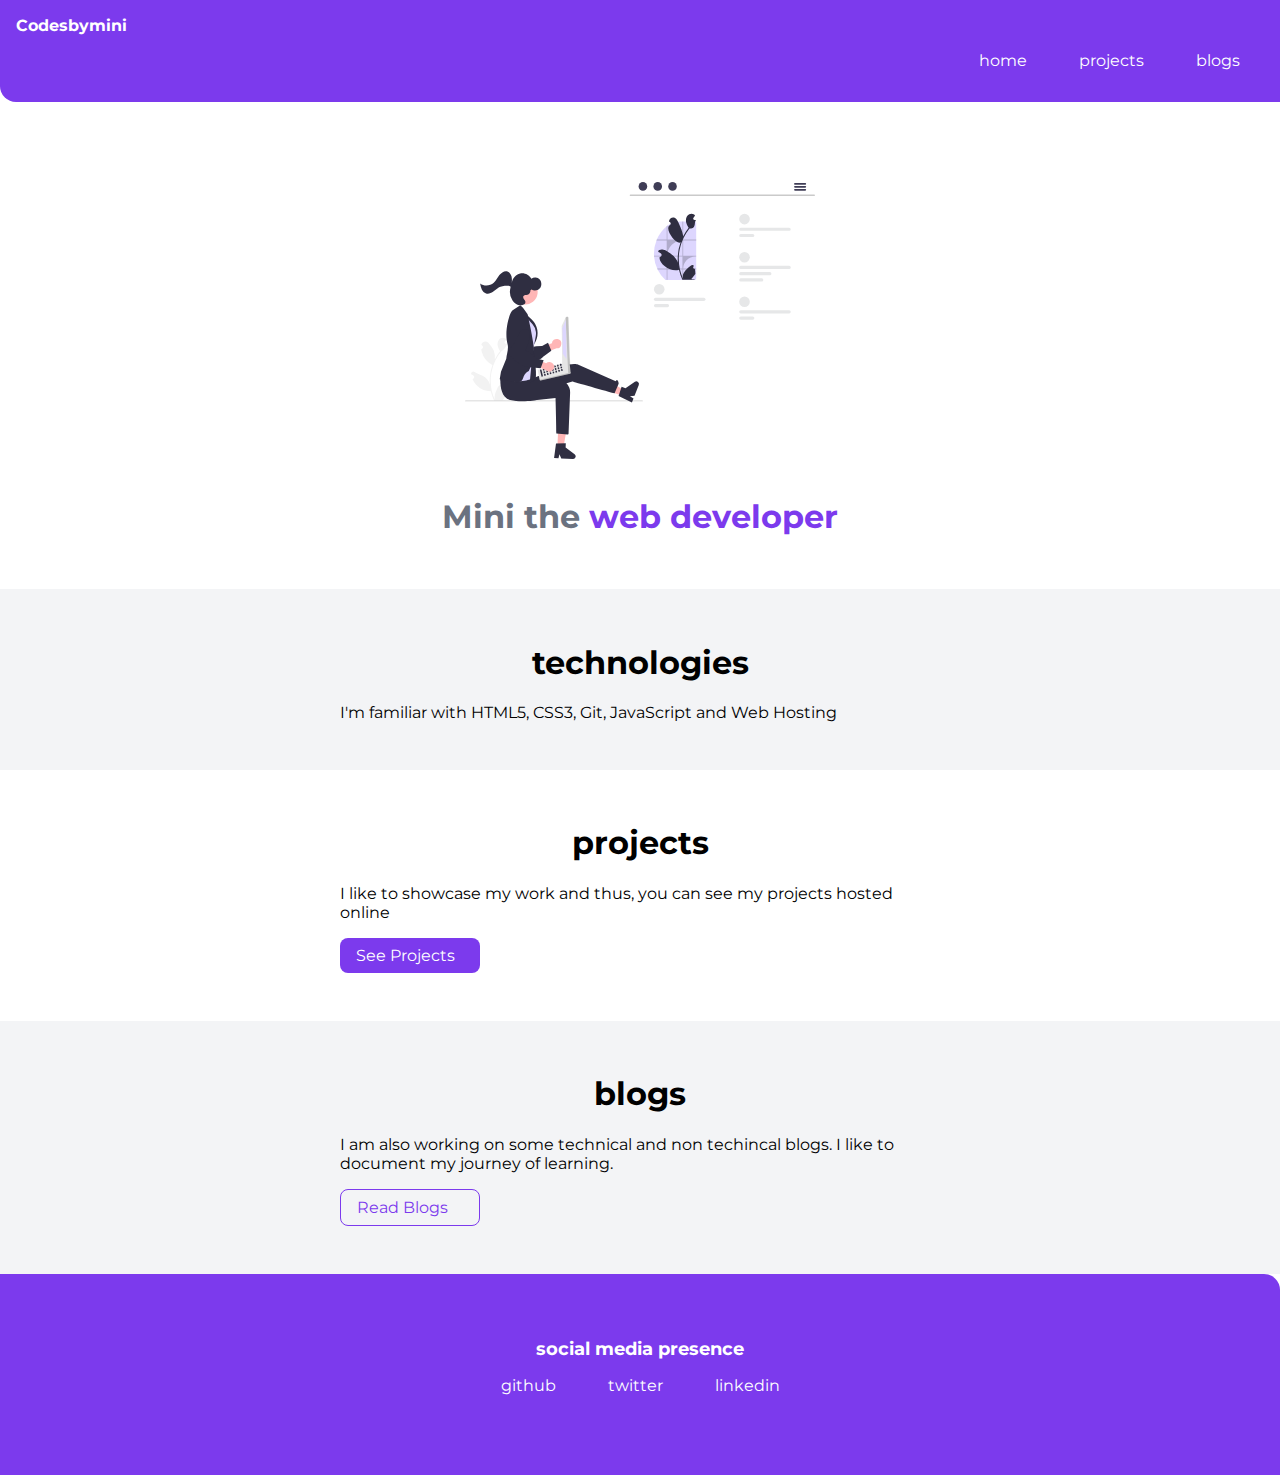
<file: index.html>
<!DOCTYPE html>
<html lang="en">
<head>
    <meta charset="UTF-8">
    <meta http-equiv="X-UA-Compatible" content="IE=edge">
    <meta name="viewport" content="width=device-width, initial-scale=1.0">
    <link rel="stylesheet" href="styles/style.css"/>
    <title>Portfolio - Minitha</title>
</head>
<body>
    <nav class="navigation">
        <div class="nav-brand">Codesbymini</div>
        <ul class="list-non-bullet nav-pills">
            <li class="list-item-inline">
                <a class="link" href="/">home</a>
            </li>
            <li class="list-item-inline">
                <a class="link" href="projects.html">projects</a>
            </li>
            <li class="list-item-inline">
                <a class="link" href="blogs.html">blogs</a>
            </li>
        </ul>
    </nav>

    <header class="hero">
        <img class="hero-img" src="images/maingimg.svg" />
        <h1 class="hero-heading">Mini the <span class="heading-inverted"> web developer</span></h1>
    </header>

    <section class="section ow">
        <div class="container container-center">
            <h1>technologies</h1>
            <p>I'm familiar with HTML5, CSS3, Git, JavaScript and Web Hosting</p>
        </div>
    </section>

    <section class="section">
        <div class="container container-center">
            <h1>projects</h1>
            <p>I like to showcase my work and thus, you can see my projects hosted online</p>
            <a class="link link-primary" href="projects.html">See Projects</a>
        </div>
    </section>

    <section class="section ow">
        <div class="container container-center">
            <h1>blogs</h1>
            <p>I am also working on some technical and non techincal blogs. I like to document my journey of learning.</p>
            <a class="link link-secondary" href="blogs.html">Read Blogs</a>
        </div>
    </section>

    <footer class="footer">
        <div class="footer-header">social media presence</div>
        <ul class="social-links list-non-bullet">
            <li class="list-item-inline">
                <a class="link" href="https://github.com/minijainn">
                    github
                </a>
            </li>
            <li class="list-item-inline">
                <a class="link" href="https://twitter.com/minijainn">
                    twitter
                </a>
            </li>
            <li class="list-item-inline">
                <a class="link" href="https://www.linkedin.com/in/mini03/">
                    linkedin
                </a>
            </li>
            
        </ul>
    </footer>
</body>
</html>
</file>
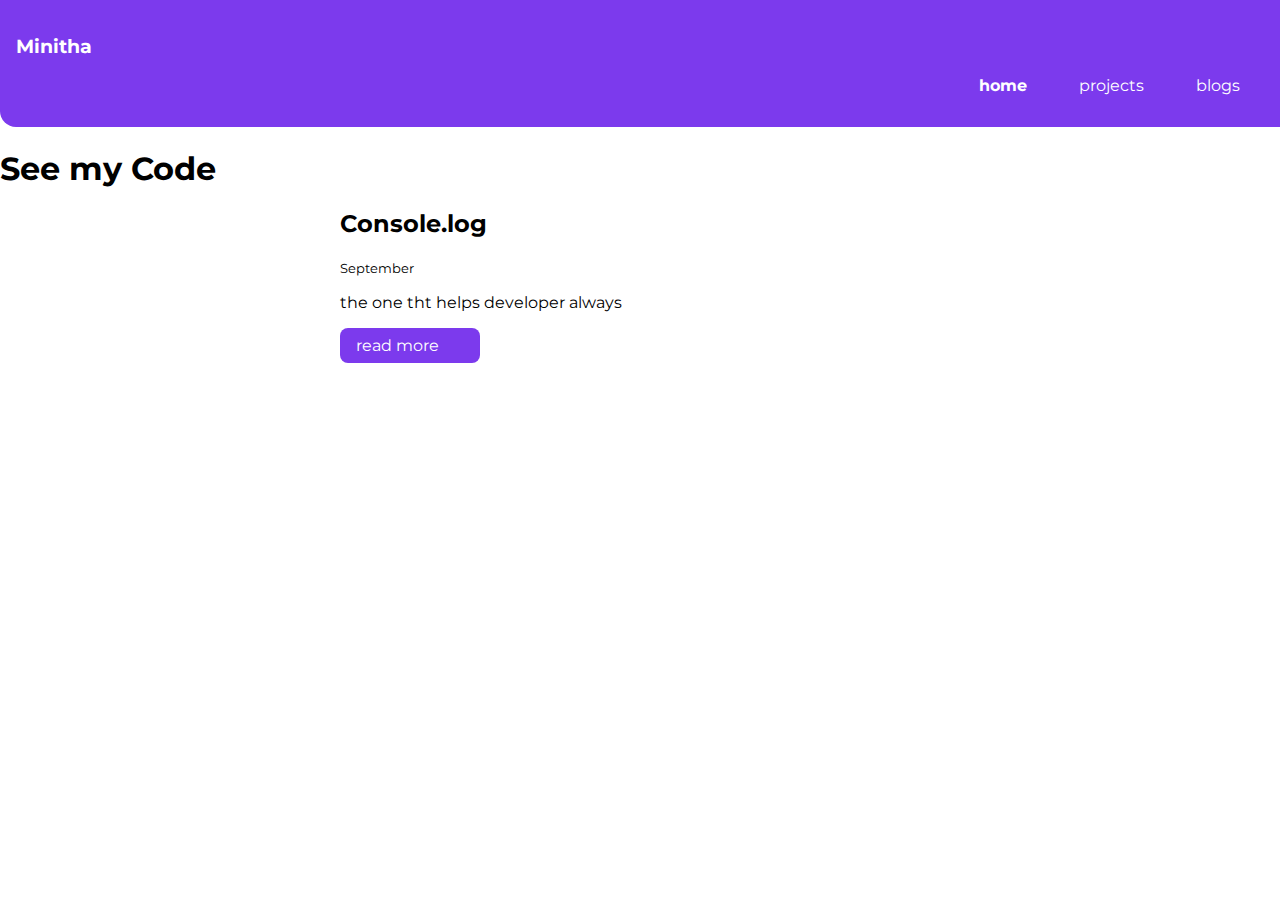
<file: blogs.html>
<!DOCTYPE html>
<html lang="en">
<head>
    <meta charset="UTF-8">
    <meta http-equiv="X-UA-Compatible" content="IE=edge">
    <meta name="viewport" content="width=device-width, initial-scale=1.0">
    <link rel="stylesheet" href="styles/style.css"/>
    <title>Blogs | Mini</title>
</head>
<body>
    <nav class="navigation" >
       <h3>Minitha</h3>
        <ul class="list-non-bullet nav-pills">
            <li class="list-item-inline">
                <a class="link link-active" href="index.html">home</a>
            </li>
            <li class="list-item-inline">
                <a class="link" href="projects.html">projects</a>
            </li>
            <li class="list-item-inline">
                <a class="link" href="blogs.html">blogs</a>
            </li>
        </ul>
    </nav>
    <header class="header">
        <div class="header-title">
        <h1>See my <span class="header-highlight">Code</span></h1>
        </div>
    </header>
    <ul class="list-non-bullet">
        <li>
            <div class="container container-center">
                <h2>Console.log</h2>
                <small>September</small>
                <p>the one tht helps developer always</p>
                <a class="link link-primary" href="https://replit.com/@minijainn/harry-potter-quiz?embed=1&output=1">read more</a>
                
            </div>
           
        </li>
       
       
    </ul>
</body>
</html>
</file>
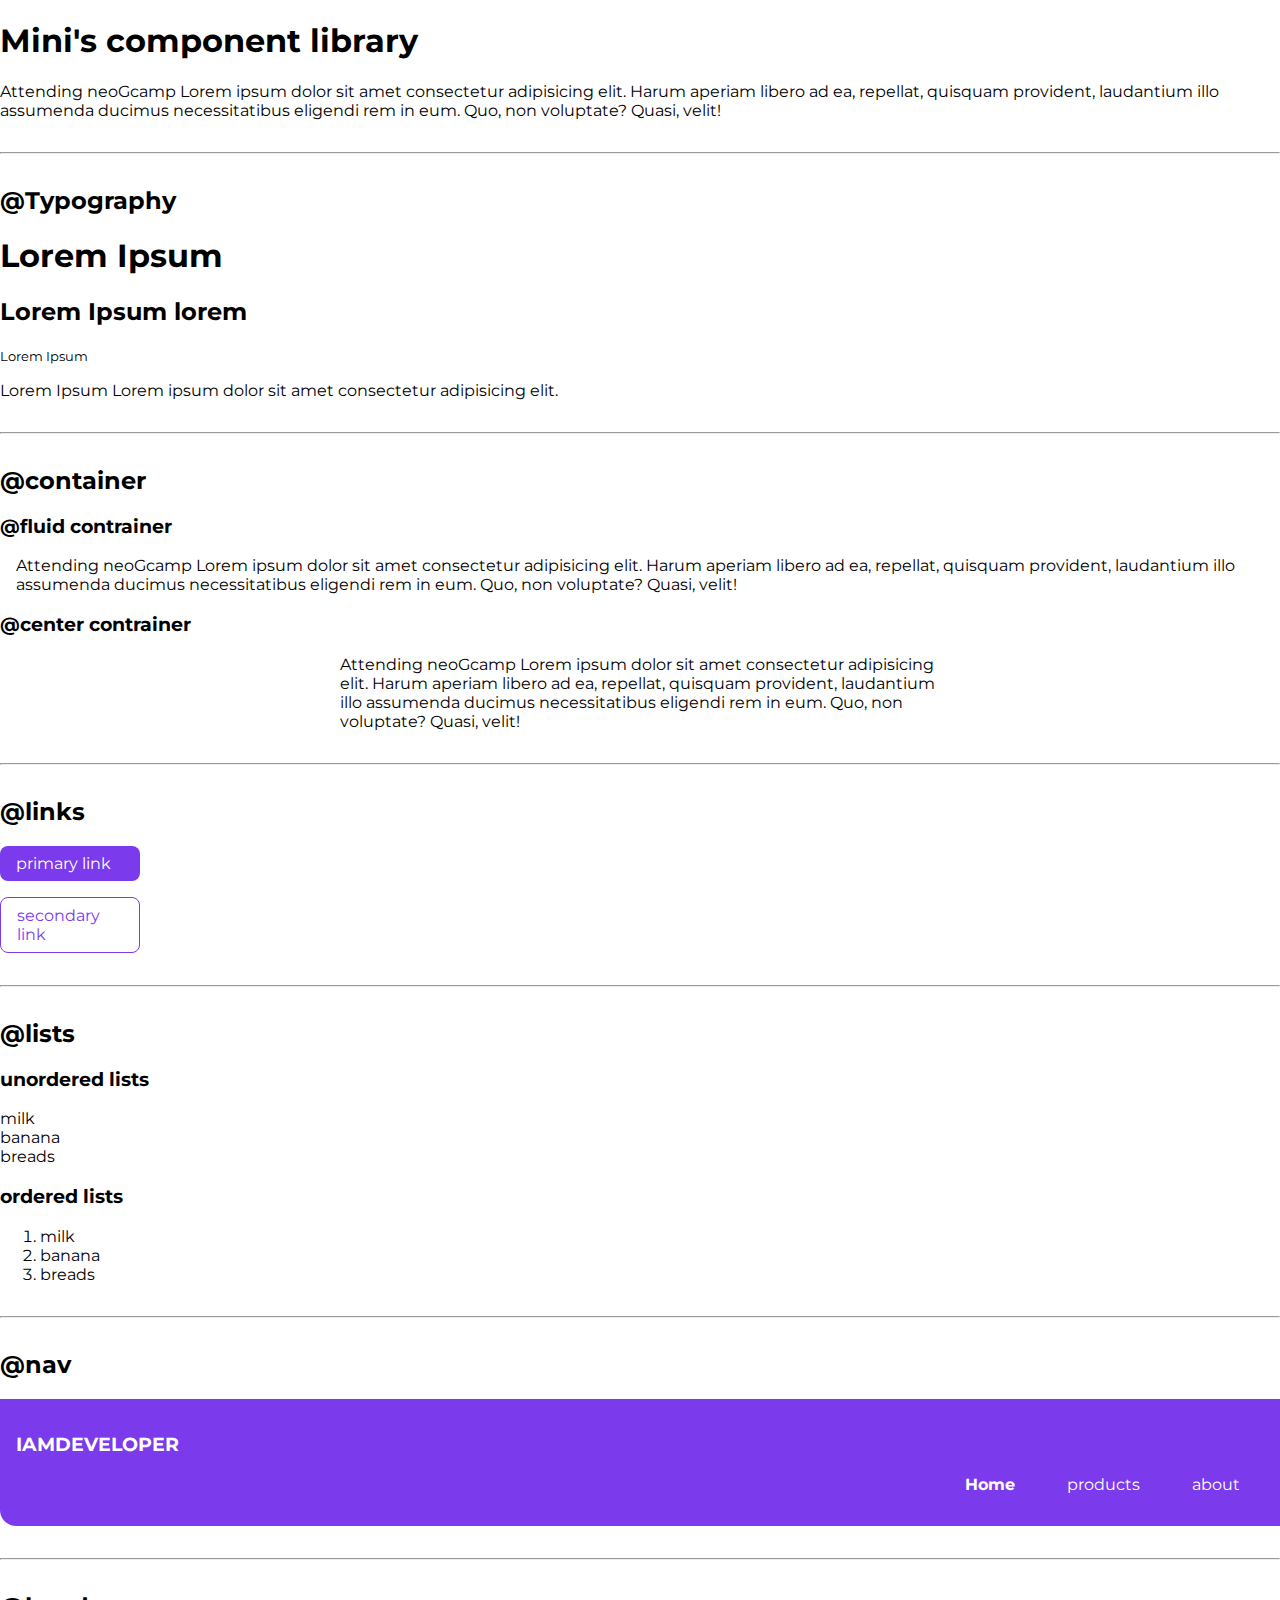
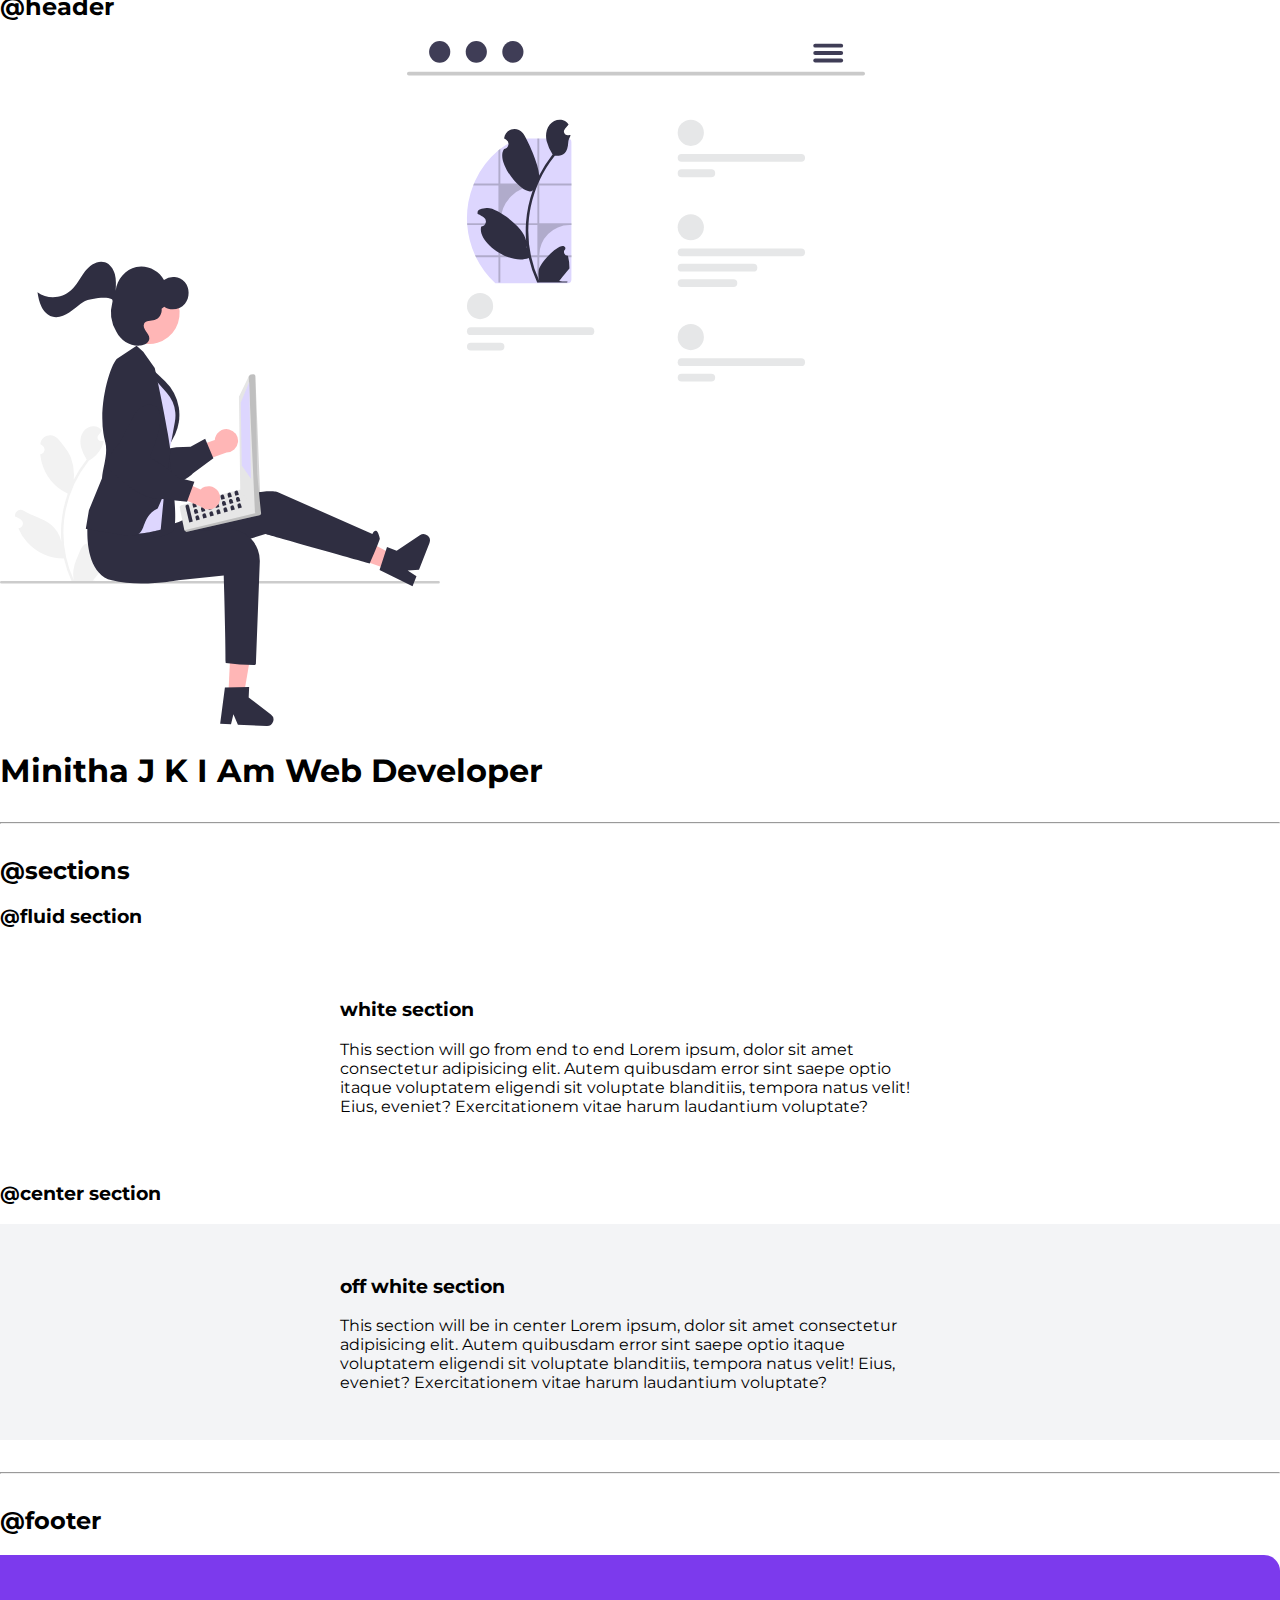
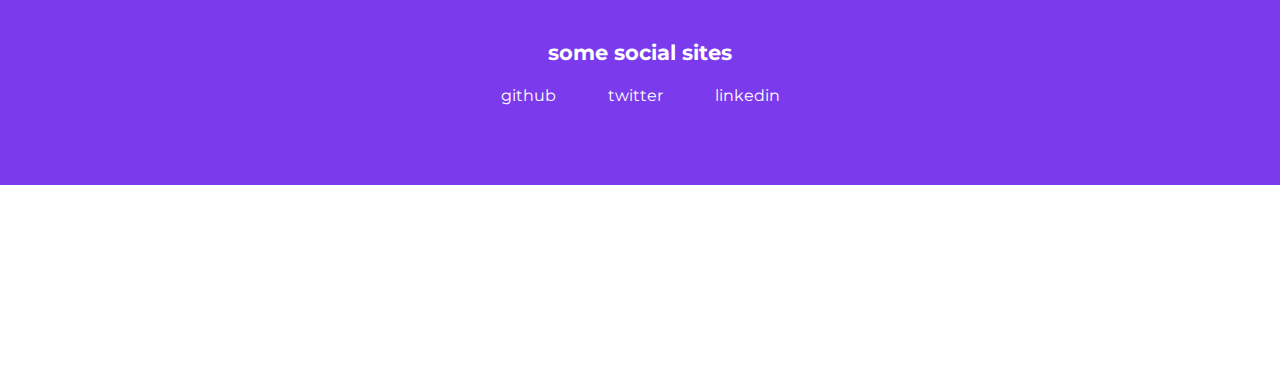
<file: componen-library.html>
<!DOCTYPE html>
<html lang="en">
<head>
    <meta charset="UTF-8">
    <meta http-equiv="X-UA-Compatible" content="IE=edge">
    <meta name="viewport" content="width=device-width, initial-scale=1.0">
    <link rel="stylesheet" href="styles/style.css"/>
    <title>Component Library</title>
</head>
<body>
    <h1>Mini's component library</h1>
    <p>Attending neoGcamp Lorem ipsum dolor sit amet consectetur adipisicing elit. Harum aperiam libero ad ea, repellat, quisquam provident, laudantium illo assumenda ducimus necessitatibus eligendi rem in eum. Quo, non voluptate? Quasi, velit!</p>
    <hr>
    <h2>@Typography</h2>
    <h1>Lorem Ipsum</h1>
    <h2>Lorem Ipsum lorem</h2>
    <small>Lorem Ipsum</small>
    <p>Lorem Ipsum Lorem ipsum dolor sit amet consectetur adipisicing elit.</p>
    <hr>
    <h2>@container</h2>
    <h3>@fluid contrainer</h3>
    <div class="container container-fluid">Attending neoGcamp Lorem ipsum dolor sit amet consectetur adipisicing elit. Harum aperiam libero ad ea, repellat, quisquam provident, laudantium illo assumenda ducimus necessitatibus eligendi rem in eum. Quo, non voluptate? Quasi, velit!</div>
    <h3>@center contrainer</h3>
    <div class="container container-center">Attending neoGcamp Lorem ipsum dolor sit amet consectetur adipisicing elit. Harum aperiam libero ad ea, repellat, quisquam provident, laudantium illo assumenda ducimus necessitatibus eligendi rem in eum. Quo, non voluptate? Quasi, velit!</div>
    <hr>
    <h2>@links</h2>
    <a class="link link-primary" href="/">primary link</a>
    <a class="link link-secondary"href="/">secondary link</a>
    <hr>
    <!-- <h2>inline and block elements are what</h2> -->
    <h2>@lists</h2>
    <h3>unordered lists</h3>
    <ul class="list-non-bullet">
        <li>milk</li>
        <li>banana</li>
        <li>breads</li>
    </ul>
    <h3>ordered lists</h3>
    <ol reverse >
        <li>milk</li>
        <li>banana</li>
        <li>breads</li>
    </ol>
    <hr/>
    <h2>@nav</h2>
    <nav class="navigation" >
        <div class="navigation-header"><h3>IAMDEVELOPER</h3></div>
        <ul class="list-non-bullet nav-pills">
            <li class="list-item-inline">
                <a class="link link-active" href="#http://">Home</a>
            </li>
            <li class="list-item-inline">
                <a class="link" href="http://">products</a>
            </li>
            <li class="list-item-inline">
                <a class="link" href="http://">about</a>
            </li>
        </ul>
    </nav>
    <hr>
    <h2>@header</h2>
    <header class="header">
        <img class="header-img" src="images/maingimg.svg" />
        <div class="header-title">
        <h1>Minitha J K I Am <span class="header-highlight">Web Developer</span></h1>
        </div>
    </header>
    <hr>
    <h2>@sections</h2>
    <h3>@fluid section</h3>
    <section class="section">
        <div class="container container-center">
            <h3>white section</h3>
            <p>This section will go from end to end
                Lorem ipsum, dolor sit amet consectetur adipisicing elit. Autem quibusdam error sint saepe optio itaque voluptatem eligendi sit voluptate blanditiis, tempora natus velit! Eius, eveniet? Exercitationem vitae harum laudantium voluptate?

            </p> 
        </div>
      
    </section>
    <h3>@center section</h3>
    <section  class="section ow">
        <div class="container container-center">
            <h3>off white section</h3>
            <p>This section will be in center
                Lorem ipsum, dolor sit amet consectetur adipisicing elit. Autem quibusdam error sint saepe optio itaque voluptatem eligendi sit voluptate blanditiis, tempora natus velit! Eius, eveniet? Exercitationem vitae harum laudantium voluptate?
            </p> 
        </div>
    
    </section>
    <hr>
    <h2>@footer</h2>
    <footer class="footer">
        <div class="footer-header"><h3>some social sites</h3></div>
        
        <ul class="list-non-bullet">
            <li class="list-item-inline">
                <a class="link link-active" href="http://">github</a>
            </li>
            <li class="list-item-inline">
                <a class="link" href="http://">twitter</a>
            </li>
            <li class="list-item-inline">
                <a class="link" href="http://">linkedin</a>
            </li>
        </ul>
    </footer>


    <div style="height:20vh"></div>

</body>
</html>
</file>
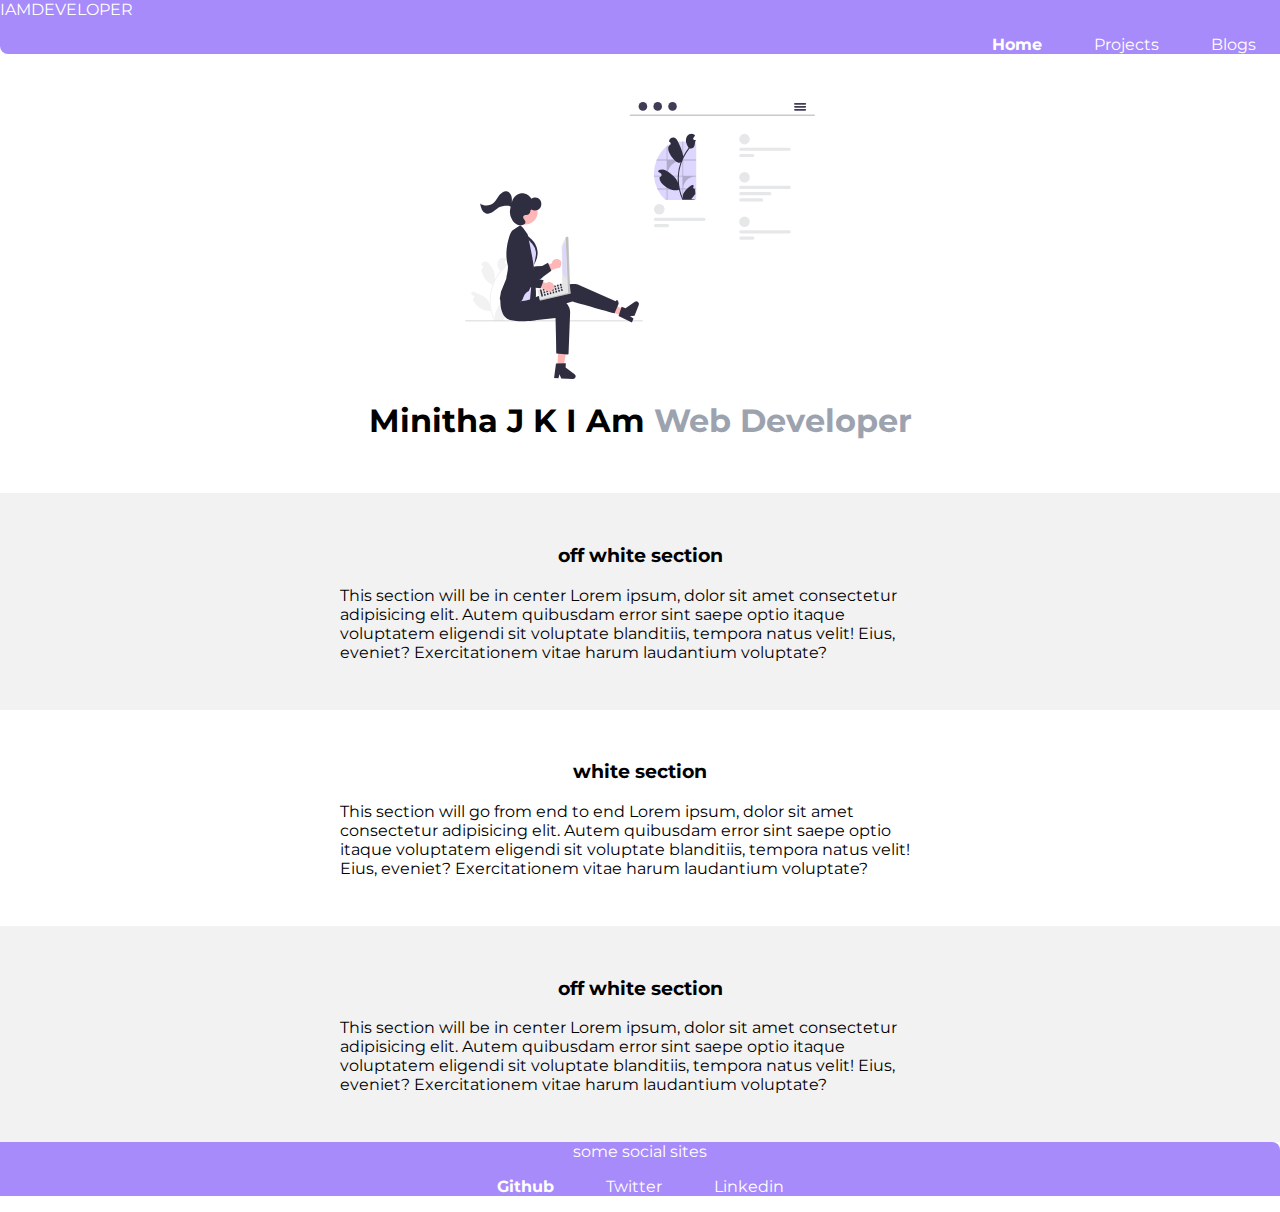
<file: index-trial.html>
<!DOCTYPE html>
<html lang="en">
<head>
    <meta charset="UTF-8">
    <meta http-equiv="X-UA-Compatible" content="IE=edge">
    <meta name="viewport" content="width=device-width, initial-scale=1.0">
    <link rel="stylesheet" href="styles/trial-style.css"/>
    <title>Home | Mini</title>
</head>
<body>
    <nav class="navigation" >
        <div class="navigation-header">IAMDEVELOPER</div>
        <ul class="list-non-bullet nav-pills">
            <li class="list-item-inline">
                <a class="link link-active" href="#http://">Home</a>
            </li>
            <li class="list-item-inline">
                <a class="link" href="projects.html">Projects</a>
            </li>
            <li class="list-item-inline">
                <a class="link" href="blogs.html">Blogs</a>
            </li>
        </ul>
    </nav>

    <header class="header">
        <img class="header-img" src="images/maingimg.svg" />
        <div class="header-title">
        <h1>Minitha J K I Am <span class="header-highlight">Web Developer</span></h1>
        </div>
    </header>
    <section  class="section ow">
        <div class="container container-center">
            <h3>off white section</h3>
            <p>This section will be in center
                Lorem ipsum, dolor sit amet consectetur adipisicing elit. Autem quibusdam error sint saepe optio itaque voluptatem eligendi sit voluptate blanditiis, tempora natus velit! Eius, eveniet? Exercitationem vitae harum laudantium voluptate?
            </p> 
        </div>
    
    </section>
    <section class="section">
        <div class="container container-center">
            <h3>white section</h3>
            <p>This section will go from end to end
                Lorem ipsum, dolor sit amet consectetur adipisicing elit. Autem quibusdam error sint saepe optio itaque voluptatem eligendi sit voluptate blanditiis, tempora natus velit! Eius, eveniet? Exercitationem vitae harum laudantium voluptate?

            </p> 
        </div>
      
    </section>
    <section  class="section ow">
        <div class="container container-center">
            <h3>off white section</h3>
            <p>This section will be in center
                Lorem ipsum, dolor sit amet consectetur adipisicing elit. Autem quibusdam error sint saepe optio itaque voluptatem eligendi sit voluptate blanditiis, tempora natus velit! Eius, eveniet? Exercitationem vitae harum laudantium voluptate?
            </p> 
        </div>
    
    </section>
    <footer class="footer">
        <div class="footer-header">some social sites</div>
        
        <ul class="list-non-bullet">
            <li class="list-item-inline">
                <a class="link link-active" href="http://">Github</a>
            </li>
            <li class="list-item-inline">
                <a class="link" href="http://">Twitter</a>
            </li>
            <li class="list-item-inline">
                <a class="link" href="http://">Linkedin</a>
            </li>
        </ul>
    </footer>
    
</body>
</html>
</file>
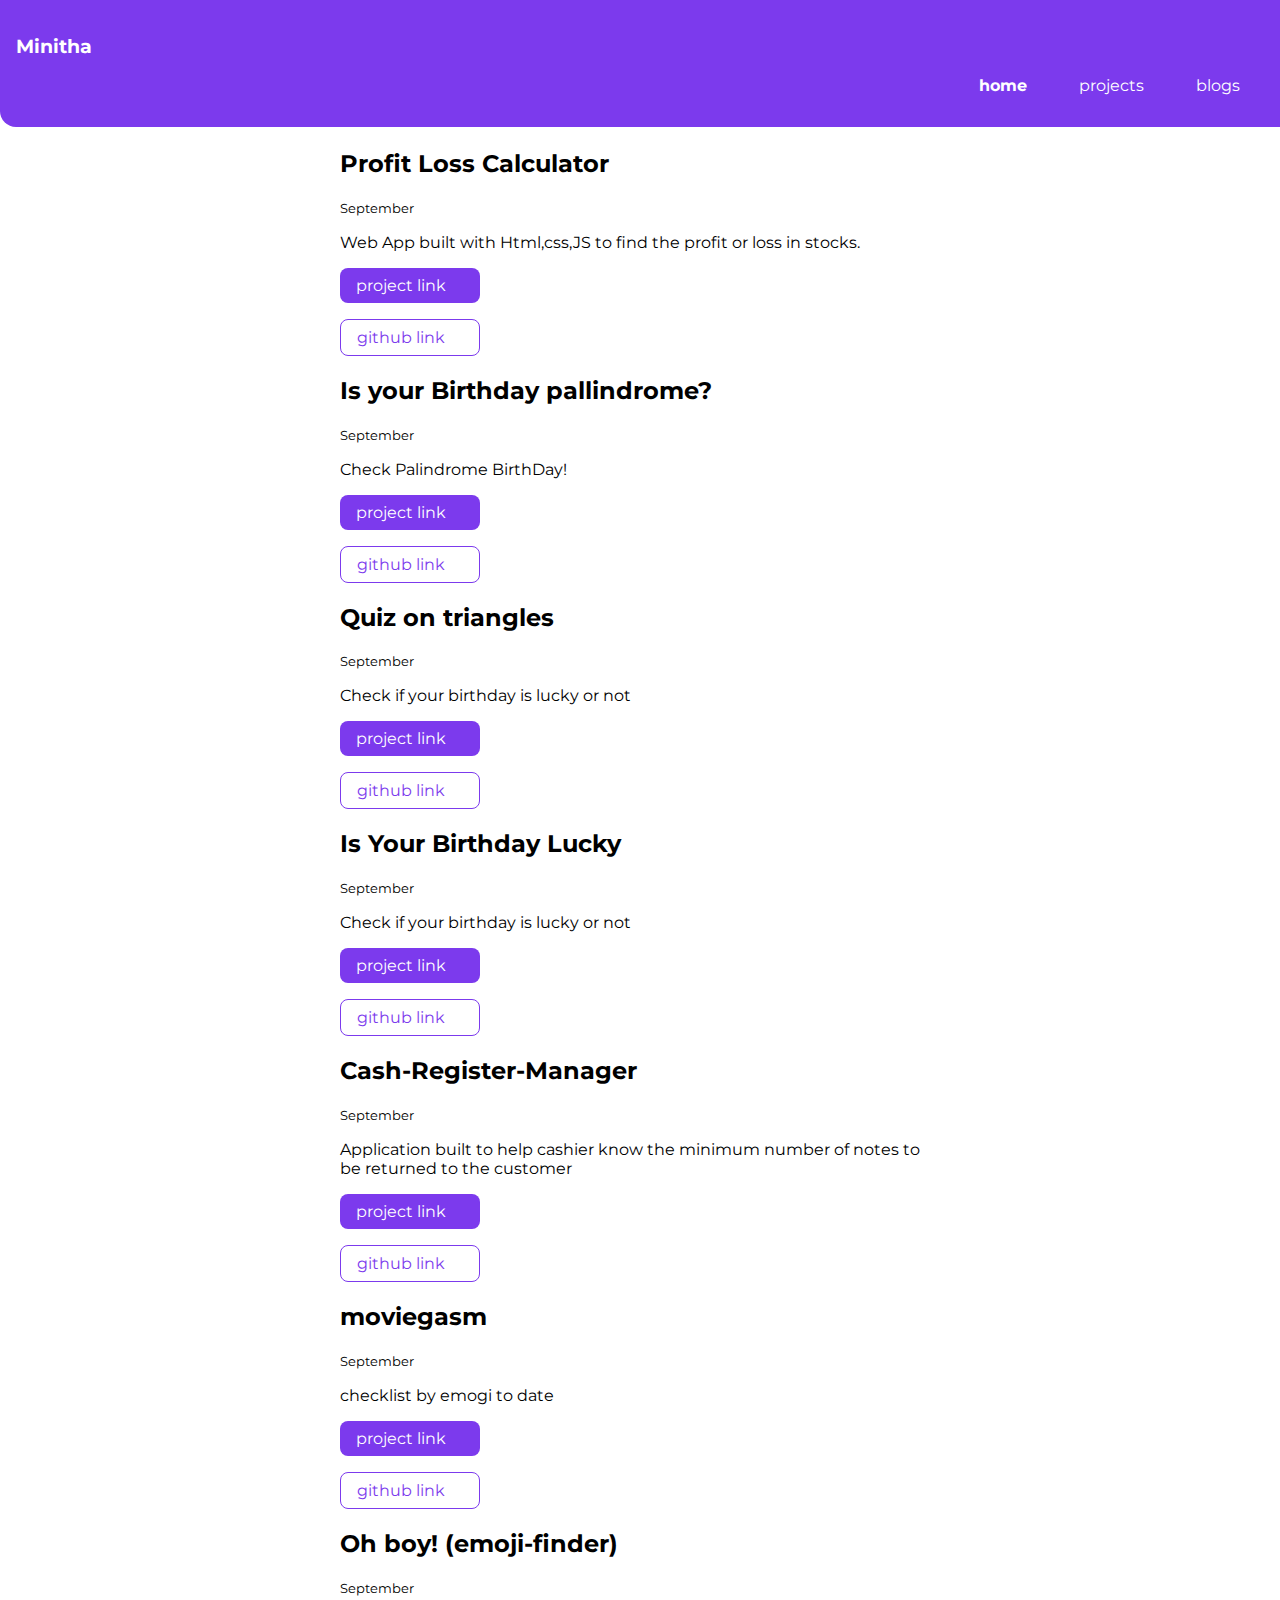
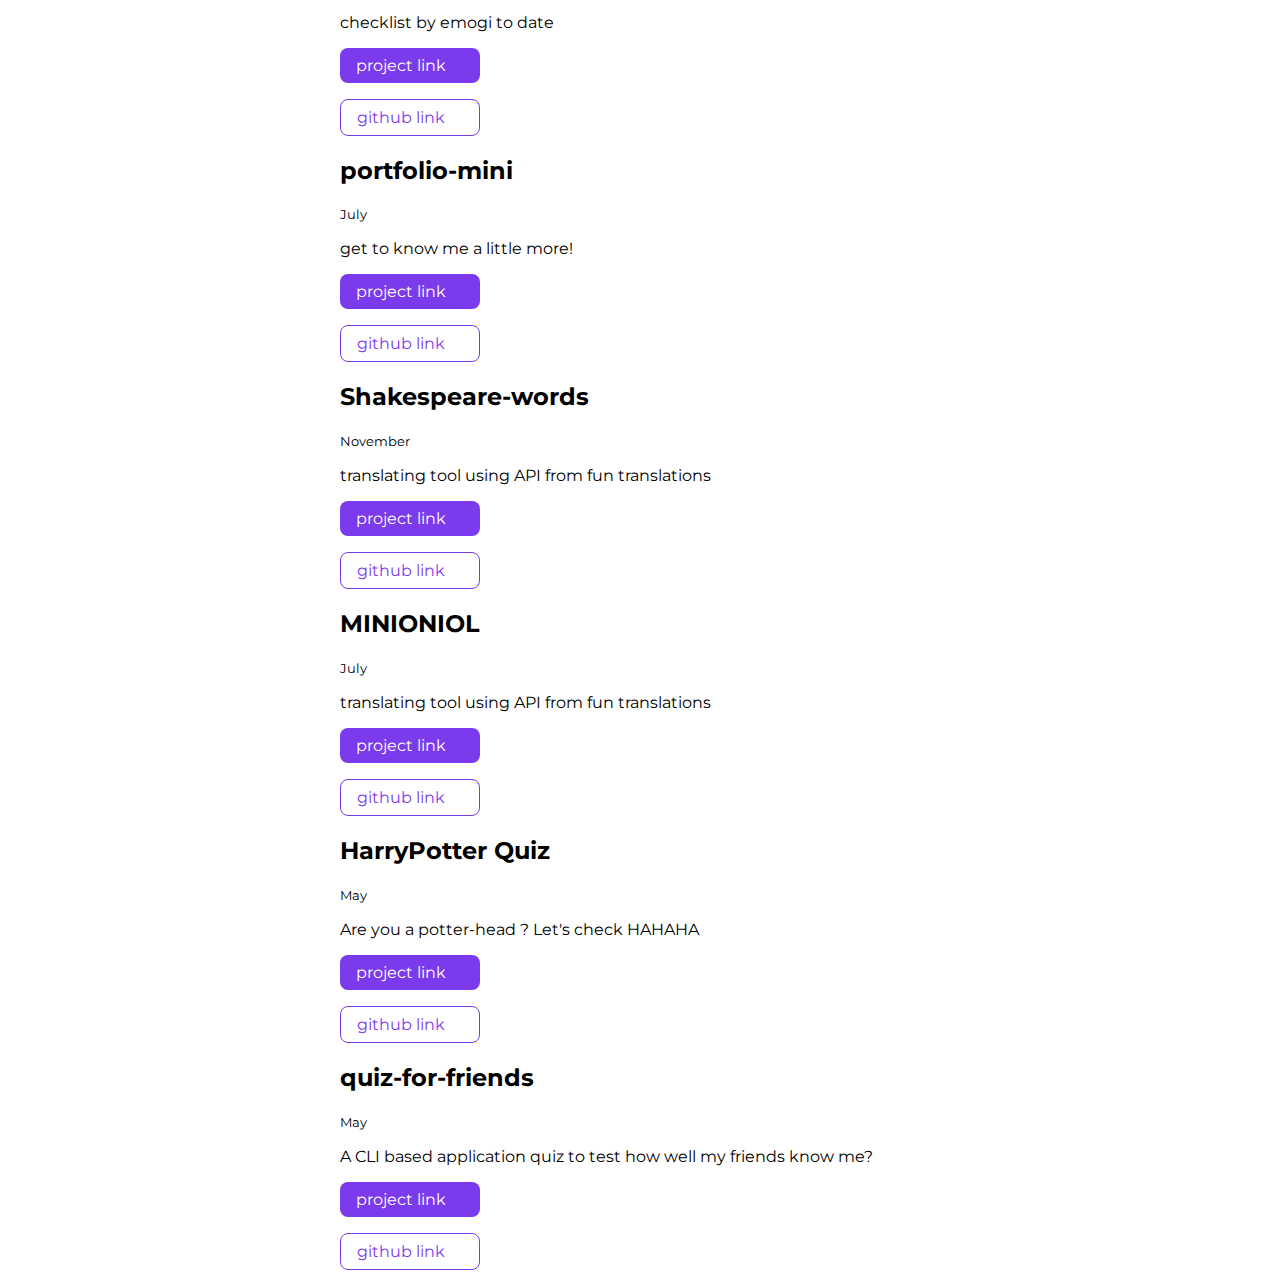
<file: projects.html>
<!DOCTYPE html>
<html lang="en">
<head>
    <meta charset="UTF-8">
    <meta http-equiv="X-UA-Compatible" content="IE=edge">
    <meta name="viewport" content="width=device-width, initial-scale=1.0">
    <link rel="stylesheet" href="styles/style.css"/>
    <title>Projects | Mini</title>
</head>
<body>
    <nav class="navigation" >
       <h3>Minitha</h3>
        <ul class="list-non-bullet nav-pills">
            <li class="list-item-inline">
                <a class="link link-active" href="index.html">home</a>
            </li>
            <li class="list-item-inline">
                <a class="link" href="projects.html">projects</a>
            </li>
            <li class="list-item-inline">
                <a class="link" href="blogs.html">blogs</a>
            </li>
        </ul>
    </nav>
    <header class="header">
        <div class="header-title">
        <h1> <span class="header-highlight"></span></h1>
        </div>
    </header>
    <ul class="list-non-bullet">
        <li>
            <div class="container container-center">
                <h2>Profit Loss Calculator</h2>
                <small>September</small>
                <p>Web App built with Html,css,JS to find the profit or loss in stocks.</p>
                <a class="link link-primary" href="https://csb-lndxti.netlify.app/">project link</a>
                <a class="link link-secondary"href="https://github.com/minijainn/mark-14">github link</a>
            </div>
           
        </li>
        <li>
            <div class="container container-center">
                <h2>Is your Birthday pallindrome?</h2>
                <small>September</small>
                <p>Check Palindrome BirthDay! </p>
                <a class="link link-primary" href="https://csb-r518t8.netlify.app/">project link</a>
                <a class="link link-secondary"href="https://github.com/minijainn/mark-13">github link</a>
            </div>
           
        </li>
        <li>
            <div class="container container-center">
                <h2>Quiz on triangles</h2>
                <small>September</small>
                <p>Check if your birthday is lucky or not</p>
                <a class="link link-primary" href="https://csb-j6zlzz.netlify.app/">project link</a>
                <a class="link link-secondary"href="https://github.com/minijainn/mark-12">github link</a>
            </div>
           
        </li>
        <li>
            <div class="container container-center">
                <h2>Is Your Birthday Lucky</h2>
                <small>September</small>
                <p>Check if your birthday is lucky or not</p>
                <a class="link link-primary" href="https://csb-299v05.netlify.app/">project link</a>
                <a class="link link-secondary"href="https://github.com/minijainn/mark11">github link</a>
            </div>
           
        </li>
        <li>
            <div class="container container-center">
                <h2>Cash-Register-Manager</h2>
                <small>September</small>
                <p>Application built to help cashier know the minimum number of notes to be returned to the customer</p>
                <a class="link link-primary" href="https://csb-10i3o2.netlify.app/">project link</a>
                <a class="link link-secondary"href="https://github.com/minijainn/mark-10">github link</a>

            </div>
           
        </li>
        <li>
            <div class="container container-center">
                <h2>moviegasm</h2>
                <small>September</small>
                <p>checklist by emogi to date</p>
                <a class="link link-primary" href="https://csb-lf8smc.netlify.app/">project link</a>
                <a class="link link-secondary"href="https://github.com/minijainn/moviegasm">github link</a>
            </div>
           
        </li>
        <li>
            <div class="container container-center">
                <h2>Oh boy! (emoji-finder)</h2>
                <small>September</small>
                <p>checklist by emogi to date</p>
                <a class="link link-primary" href="https://csb-huy7uu.netlify.app/">project link</a>
                <a class="link link-secondary"href="https://github.com/minijainn/emogi-finder-mark-8">github link</a>
            </div>
           
        </li>
        <li>
            <div class="container container-center">
                <h2>portfolio-mini</h2>
                <small>July</small>
                <p>get to know me a little more!</p>
                <a class="link link-primary" href="https://minijainn.github.io/portfolio-mini/">project link</a>
                <a class="link link-secondary"href="https://github.com/minijainn/portfolio-mini">github link</a>
            </div>
           
        </li>
        <li>
            <div class="container container-center">
                <h2>Shakespeare-words</h2>
                <small>November</small>
                <p>translating tool using API from fun translations</p>
                <a class="link link-primary" href="https://minijainn.github.io/shakespeare-words/">project link</a>
                <a class="link link-secondary"href="https://github.com/minijainn/shakespeare-words">github link</a>
            </div>
           
        </li>
        <li>
            <div class="container container-center">
                <h2>MINIONIOL</h2>
                <small>July</small>
                <p>translating tool using API from fun translations</p>
                <a class="link link-primary" href="https://minijainn.github.io/MINIONIOL/">project link</a>
                <a class="link link-secondary"href="https://github.com/minijainn/MINIONIOL">github link</a>
            </div>
           
        </li>
        <li>
            <div class="container container-center">
                <h2>HarryPotter Quiz</h2>
                <small>May</small>
                <p>Are you a potter-head ? Let's check HAHAHA</p>
                <a class="link link-primary" href="https://replit.com/@minijainn/harry-potter-quiz-1?embed=1&output=1">project link</a>
                <a class="link link-secondary"href="https://github.com/minijainn/potter-head-">github link</a>
            </div>
           
        </li>
        <li>  
            <div class="container container-center">
                <h2>quiz-for-friends</h2>
                <small>May</small>
                <p>A CLI based application quiz to test how well my friends know me?</p>
                <a class="link link-primary" href="https://replit.com/@minijainn/lesson1?embed=1&output=1">project link</a>
                <a class="link link-secondary"href="https://github.com/minijainn/quiz-for-friends/tree/main">github link</a>
            </div>
        </li>
        
    </ul>
</body>
</html>
</file>
<file: styles/style.css>
@import url('https://fonts.googleapis.com/css2?family=Montserrat:wght@400;700&display=swap');

:root {
    --primary-color: #7C3AED;
    --off-white: #F3F4F6;
    --dark-gray: #6B7280;
}

body {
    font-family: 'Montserrat', sans-serif;
    margin: 0px
}

hr {
    margin: 2rem 0rem;
}

/** spaces **/

.margin-md {
    margin: 2rem;
}

/** container **/
.container {
    padding: 0rem 1rem;
}

.container-center {
    max-width: 600px;
    margin: auto;
}

/** links **/
.link {
    box-sizing: border-box;
    text-decoration: none;
    padding: 0.5rem 1rem;
}

.link-primary {
    background-color: var(--primary-color);
    border-radius: 0.5rem;
    color: white;
    display: block;
    max-width: 140px;
    margin: 1rem 1rem 1rem 0rem;
}

.link-secondary {
    color: var(--primary-color);
    border-radius: 0.5rem;
    border: 1px solid var(--primary-color);
    display: block;
    max-width: 140px;
    margin: 1rem 1rem 1rem 0rem;
}

/** look into BEM naming convention for CSS **/

/** lists **/

.list-non-bullet {
    list-style: none;
    padding-inline-start: 0px;
}

.list-item-inline {
    display: inline;
    padding: 0rem 0.5rem;
}

/** navigation **/

.navigation {
    background-color: var(--primary-color);
    color: white;
    padding: 1rem;
    border-bottom-left-radius: 1rem;
}

.navigation .nav-brand {
    font-weight: bold;
}

.navigation .nav-pills {
    text-align: right;
}

.navigation .link {
    color: white;
}

.navigation .link-active {
    font-weight: bold;
}

/** header **/

.hero {
    padding: 2rem;
    padding-top: 5rem;

}

.hero .hero-img {
    max-width: 80%;
    width: 350px;
    display: block;
    margin: auto;
}

.hero .hero-heading {
    text-align: center;
    padding-top: 1rem;
    color: var(--dark-gray);
}

.hero .hero-heading .heading-inverted {
    color: var(--primary-color);
}

/** sections **/

.section {
    padding: 2rem;
}

.section h1 {
    text-align: center;

}

.ow {
    background-color: var(--off-white);
}

/** footers **/

.footer {
    background-color: var(--primary-color);
    padding: 4rem 1rem;
    text-align: center;
    color: white;
    border-top-right-radius: 1rem;
}

.footer .link {
    color: white
}

.footer .footer-header {
    font-weight: bold;
    font-size: large;
}

.footer ul {
    padding-inline-start: 0px;
}

/** projects **/
/* .showcase-list {
    padding: 2rem;
}

/** blogs **/
.showcase-blog {
    padding-bottom: 6rem;
}
</file>
<file: styles/trial-style.css>
@import url('https://fonts.googleapis.com/css2?family=Montserrat:wght@200;500&family=Roboto:wght@300&family=Tai+Heritage+Pro&display=swap');
:root{
    --primary-color:#a78bfa;
    --white-color:#FFFFFF;
    --light-grey:#9ca3af;
    --off-white:#f2f2f3;
}

body{
    font-family: 'Montserrat', sans-serif;
    margin: 0;
}
hr {
    margin: 2rem 0rem;
}

.margin-md {
    margin: 2rem;
}

.container{
padding: 0rem 1rem;
}
.container-center{
max-width: 600px;
margin: auto;
}
.link{
   text-decoration: none;
   padding: 0.5rem 1rem;
}

.link-primary{
    background-color: var(--primary-color);
    border-radius: 0.5rem;
    color:var(--white-color);
}
.link-secondary{
    color:var(--primary-color);
    border-radius: 0.5rem;
    border: 1px solid var(--primary-color);
}

.list-non-bullet{
    list-style: none;
}
.list-item-inline{
    display: inline;
    padding: 0rem 0.5rem;
}
.navigation{
    background-color: var(--primary-color);
    color:var(--white-color);
    border-bottom-left-radius: 0.5rem;
}
.navigation ul{
    padding-inline-start: 0px;
}
.navigation .nav-pills{
    text-align:right;
}

.navigation .link, .footer .link{
    color:var(--white-color);
}
.navigation .link-active,.footer .link-active{
    font-weight: bold;
}
.header{
    padding: 2rem;
}
.header .header-img{
    max-width: 350px;
    display:block;
    margin: auto;
}
.header .header-title{
    text-align: center;
}
.header .header-highlight{
    color:var(--light-grey);
}
.section{
    padding:2rem;
    margin: 0;
}
.section h3{
    text-align:center;
  
}
.ow{
    background-color: var(--off-white);
}
.footer{
    background-color: var(--primary-color);
    color: var(--white-color);
    text-align: center;
    border-top-right-radius: 0.5rem;
}
.footer ul{
    padding-inline-start: 0px;
}
</file>
